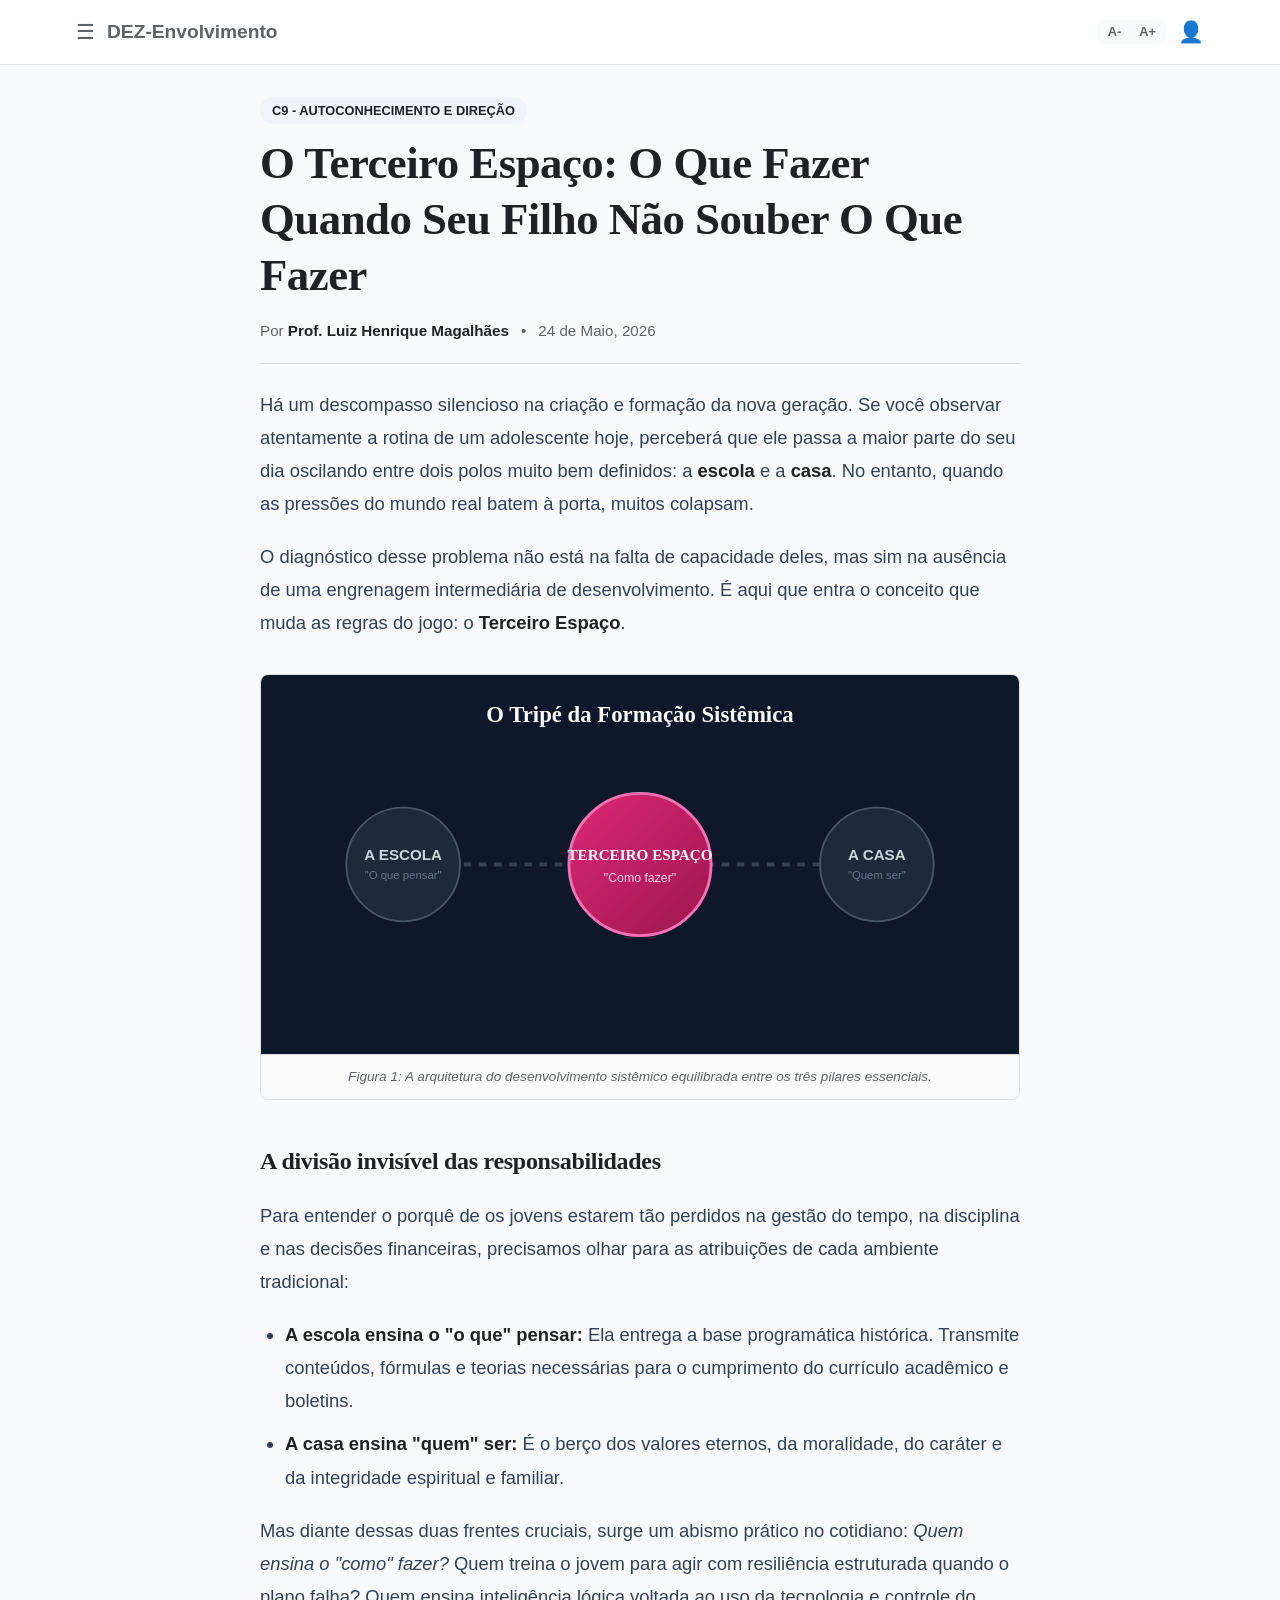
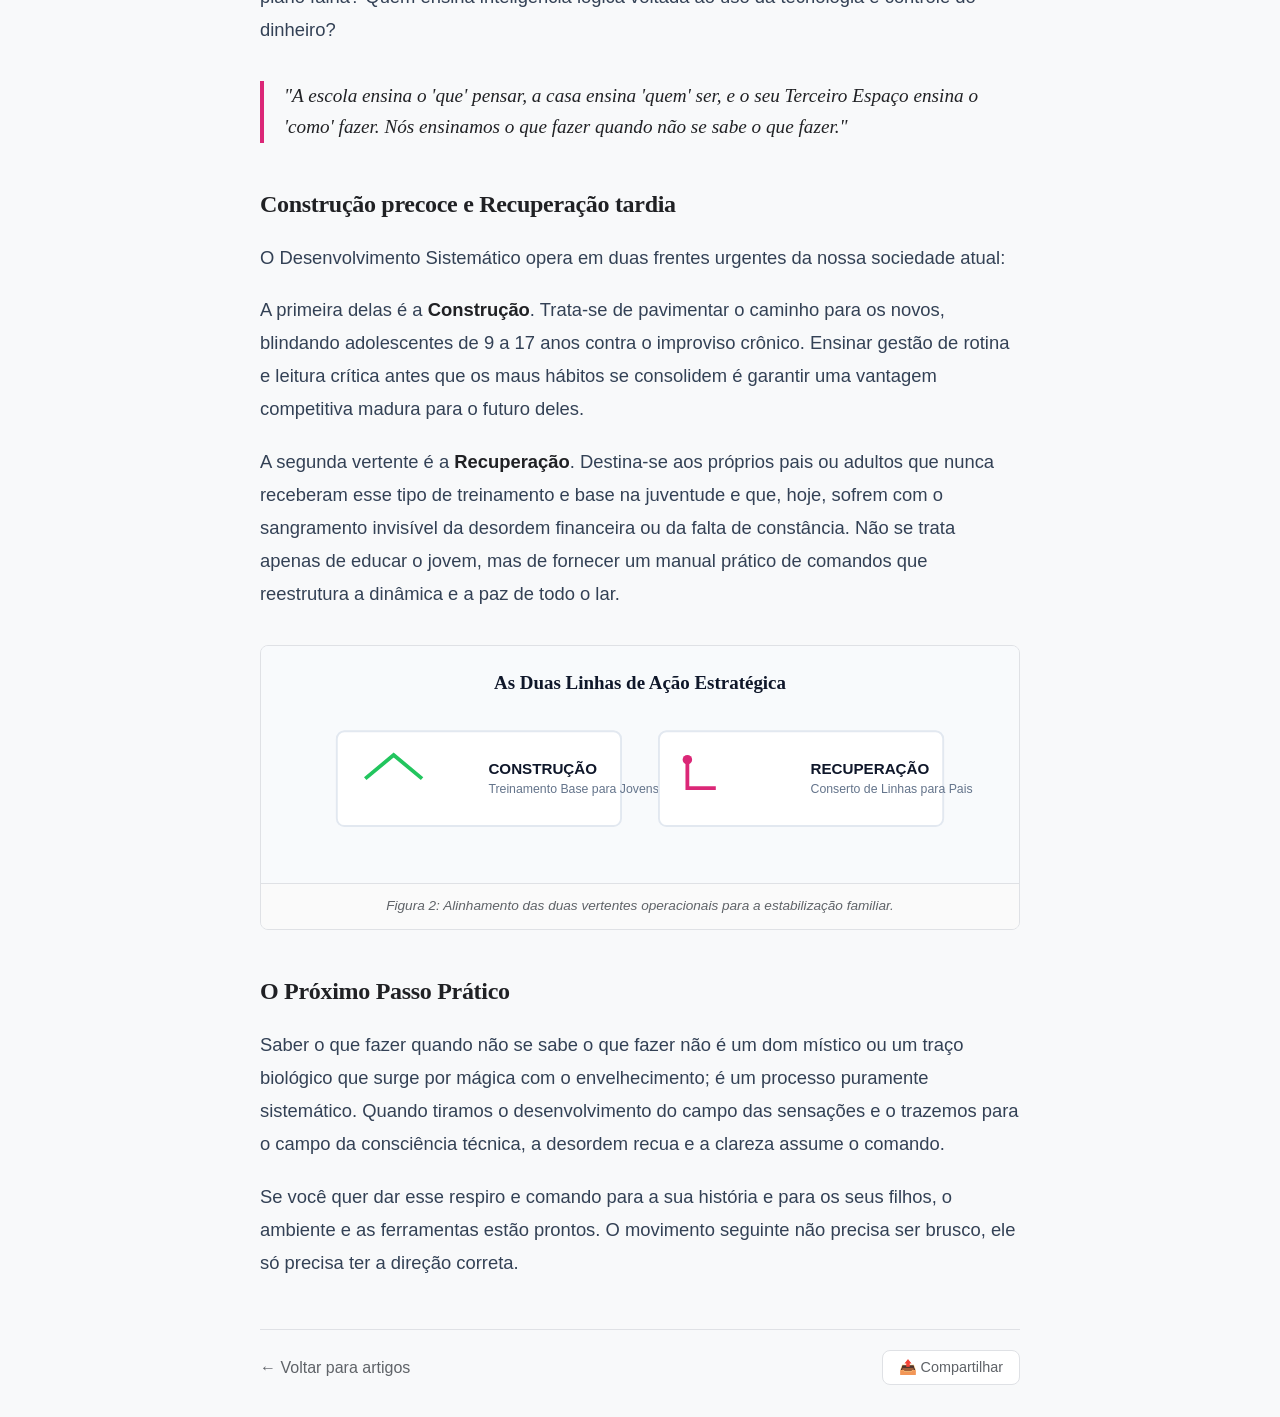
<file: artigos/artigo0001.html>
<!DOCTYPE html>
<html lang="pt-BR">
<head>
    <meta charset="UTF-8">
    <meta name="viewport" content="width=device-width, initial-scale=1.0">
    <title>O Terceiro Espaço - DEZ-Envolvimento</title>
    <link rel="stylesheet" href="../style.css">
    <style>
        /* =============================================
           ESTILOS ESPECÍFICOS DO ARTIGO
           ============================================= */
        
        /* Container do artigo - alinhado com o design do site */
        .article-container {
            max-width: 800px;
            margin: 0 auto;
            padding: var(--spacing-xl) var(--spacing-sm);
        }

        /* Cabeçalho do artigo */
        .article-header {
            margin-bottom: var(--spacing-2xl);
            padding-bottom: var(--spacing-xl);
            border-bottom: 1px solid var(--color-border);
        }

        .article-tag {
            display: inline-block;
            background-color: #f1f5f9;
            color: var(--color-text-dark);
            padding: 4px 12px;
            border-radius: 50px;
            font-weight: 600;
            font-size: 0.8rem;
            text-transform: uppercase;
            margin-bottom: var(--spacing-md);
        }

        .article-title {
            font-family: 'Merriweather', serif;
            color: var(--color-text-dark);
            font-size: 2rem;
            line-height: 1.25;
            font-weight: 700;
            margin-bottom: var(--spacing-lg);
            letter-spacing: -0.5px;
        }

        .article-meta {
            font-size: 0.95rem;
            color: var(--color-text-light);
            display: flex;
            align-items: center;
            gap: 12px;
            flex-wrap: wrap;
        }

        .article-meta strong {
            color: var(--color-text-dark);
        }

        /* Corpo do artigo */
        .article-body {
            font-family: 'Inter', sans-serif;
            color: #334155;
            line-height: 1.8;
            font-size: 1.1rem;
        }

        .article-body h2 {
            font-family: 'Merriweather', serif;
            color: var(--color-text-dark);
            font-size: 1.5rem;
            font-weight: 700;
            margin-top: 40px;
            margin-bottom: 15px;
            letter-spacing: -0.3px;
        }

        .article-body p {
            margin-bottom: 1.2rem;
        }

        .article-body ul {
            margin: 20px 0;
            padding-left: 25px;
        }

        .article-body li {
            margin-bottom: 10px;
        }

        .article-bold {
            font-weight: 600;
            color: var(--color-text-dark);
        }

        .article-italic {
            font-style: italic;
        }

        /* Container de imagem editorial */
        .article-image-box {
            margin: 35px 0;
            background: #f8fafc;
            border-radius: var(--border-radius);
            overflow: hidden;
            border: 1px solid var(--color-border);
        }

        .article-caption {
            font-size: 0.85rem;
            color: var(--color-text-light);
            text-align: center;
            padding: 10px 15px;
            background: #fafafa;
            border-top: 1px solid var(--color-border);
            font-style: italic;
        }

        /* Citação em destaque */
        .article-quote {
            font-family: 'Merriweather', serif;
            font-style: italic;
            font-size: 1.2rem;
            color: var(--color-text-dark);
            border-left: 4px solid #db2777;
            padding-left: 20px;
            margin: 35px 0;
            line-height: 1.6;
        }

        /* Navegação do artigo */
        .article-navigation {
            margin-top: 50px;
            padding-top: var(--spacing-xl);
            border-top: 1px solid var(--color-border);
            display: flex;
            justify-content: space-between;
            align-items: center;
            flex-wrap: wrap;
            gap: var(--spacing-md);
        }

        .back-link {
            display: inline-flex;
            align-items: center;
            gap: 8px;
            color: var(--color-text-light);
            font-weight: 500;
            transition: color var(--transition-speed);
        }

        .back-link:hover {
            color: var(--color-text-dark);
        }

        .share-buttons {
            display: flex;
            gap: var(--spacing-sm);
        }

        .share-btn {
            padding: 8px 16px;
            border-radius: var(--border-radius);
            font-size: 0.9rem;
            font-weight: 500;
            transition: all var(--transition-speed);
            border: 1px solid var(--color-border);
            background-color: var(--color-white);
            color: var(--color-text-light);
        }

        .share-btn:hover {
            background-color: var(--color-bg);
            color: var(--color-text-dark);
            border-color: var(--color-text-light);
        }

        /* Responsividade */
        @media (min-width: 768px) {
            .article-container {
                padding: var(--spacing-3xl) var(--spacing-xl);
            }

            .article-title {
                font-size: 2.5rem;
            }

            .article-body {
                font-size: 1.15rem;
            }
        }

        @media (min-width: 1024px) {
            .article-title {
                font-size: 2.8rem;
            }
        }
    </style>
</head>
<body>

    <!-- =============================================
         CABEÇALHO (mesmo da página inicial)
         ============================================= -->
    <header class="main-header">
        <div class="container">
            <div class="header-menu">
                <button class="menu-btn" aria-label="Abrir menu">☰</button>
                <a href="../index.html" class="logo-text">DEZ-Envolvimento</a>
            </div>
            <div class="header-actions">
                <div class="font-controls">
                    <button id="decrease-font" class="font-btn" aria-label="Diminuir fonte">A-</button>
                    <button id="increase-font" class="font-btn" aria-label="Aumentar fonte">A+</button>
                </div>
                <button class="account-btn" aria-label="Acessar perfil">👤</button>
            </div>
        </div>
    </header>

    <!-- =============================================
         CONTEÚDO PRINCIPAL
         ============================================= -->
    <main class="main-content">
        <div class="container">
            <article class="article-container">
                
                <!-- Cabeçalho do Artigo -->
                <header class="article-header">
                    <span class="article-tag">C9 - Autoconhecimento e Direção</span>
                    <h1 class="article-title">O Terceiro Espaço: O Que Fazer Quando Seu Filho Não Souber O Que Fazer</h1>
                    <div class="article-meta">
                        <span>Por <strong>Prof. Luiz Henrique Magalhães</strong></span>
                        <span>•</span>
                        <span>24 de Maio, 2026</span>
                    </div>
                </header>

                <!-- Corpo do Artigo -->
                <div class="article-body">
                    <p>Há um descompasso silencioso na criação e formação da nova geração. Se você observar atentamente a rotina de um adolescente hoje, perceberá que ele passa a maior parte do seu dia oscilando entre dois polos muito bem definidos: a <span class="article-bold">escola</span> e a <span class="article-bold">casa</span>. No entanto, quando as pressões do mundo real batem à porta, muitos colapsam.</p>

                    <p>O diagnóstico desse problema não está na falta de capacidade deles, mas sim na ausência de uma engrenagem intermediária de desenvolvimento. É aqui que entra o conceito que muda as regras do jogo: o <span class="article-bold">Terceiro Espaço</span>.</p>

                    <!-- Imagem 1: Tripé da Formação -->
                    <div class="article-image-box">
                        <svg viewBox="0 0 800 400" xmlns="http://www.w3.org/2000/svg" style="background:#0f172a; width:100%; display:block;">
                            <defs>
                                <linearGradient id="pinkGrad" x1="0%" y1="0%" x2="100%" y2="100%">
                                    <stop offset="0%" stop-color="#db2777" />
                                    <stop offset="100%" stop-color="#9d174d" />
                                </linearGradient>
                            </defs>
                            <text x="400" y="50" text-anchor="middle" fill="#f8fafc" font-family="'Merriweather', serif" font-size="24" font-weight="bold">O Tripé da Formação Sistêmica</text>
                            <line x1="150" y1="200" x2="650" y2="200" stroke="#334155" stroke-width="4" stroke-dasharray="8"/>
                            <circle cx="150" cy="200" r="60" fill="#1e293b" stroke="#475569" stroke-width="2"/>
                            <text x="150" y="195" text-anchor="middle" fill="#cbd5e1" font-family="'Inter', sans-serif" font-size="16" font-weight="bold">A ESCOLA</text>
                            <text x="150" y="215" text-anchor="middle" fill="#64748b" font-family="'Inter', sans-serif" font-size="12">"O que pensar"</text>
                            <circle cx="650" cy="200" r="60" fill="#1e293b" stroke="#475569" stroke-width="2"/>
                            <text x="650" y="195" text-anchor="middle" fill="#cbd5e1" font-family="'Inter', sans-serif" font-size="16" font-weight="bold">A CASA</text>
                            <text x="650" y="215" text-anchor="middle" fill="#64748b" font-family="'Inter', sans-serif" font-size="12">"Quem ser"</text>
                            <circle cx="400" cy="200" r="75" fill="url(#pinkGrad)" stroke="#f472b6" stroke-width="3"/>
                            <text x="400" y="195" text-anchor="middle" fill="#ffffff" font-family="'Merriweather', serif" font-size="16" font-weight="bold">TERCEIRO ESPAÇO</text>
                            <text x="400" y="218" text-anchor="middle" fill="#fbcfe8" font-family="'Inter', sans-serif" font-size="13" font-weight="500">"Como fazer"</text>
                        </svg>
                        <div class="article-caption">Figura 1: A arquitetura do desenvolvimento sistêmico equilibrada entre os três pilares essenciais.</div>
                    </div>

                    <h2>A divisão invisível das responsabilidades</h2>

                    <p>Para entender o porquê de os jovens estarem tão perdidos na gestão do tempo, na disciplina e nas decisões financeiras, precisamos olhar para as atribuições de cada ambiente tradicional:</p>

                    <ul>
                        <li><span class="article-bold">A escola ensina o "o que" pensar:</span> Ela entrega a base programática histórica. Transmite conteúdos, fórmulas e teorias necessárias para o cumprimento do currículo acadêmico e boletins.</li>
                        <li><span class="article-bold">A casa ensina "quem" ser:</span> É o berço dos valores eternos, da moralidade, do caráter e da integridade espiritual e familiar.</li>
                    </ul>

                    <p>Mas diante dessas duas frentes cruciais, surge um abismo prático no cotidiano: <span class="article-italic">Quem ensina o "como" fazer?</span> Quem treina o jovem para agir com resiliência estruturada quando o plano falha? Quem ensina inteligência lógica voltada ao uso da tecnologia e controle do dinheiro?</p>

                    <!-- Citação em destaque -->
                    <div class="article-quote">
                        "A escola ensina o 'que' pensar, a casa ensina 'quem' ser, e o seu Terceiro Espaço ensina o 'como' fazer. Nós ensinamos o que fazer quando não se sabe o que fazer."
                    </div>

                    <h2>Construção precoce e Recuperação tardia</h2>

                    <p>O Desenvolvimento Sistemático opera em duas frentes urgentes da nossa sociedade atual:</p>
                    
                    <p>A primeira delas é a <span class="article-bold">Construção</span>. Trata-se de pavimentar o caminho para os novos, blindando adolescentes de 9 a 17 anos contra o improviso crônico. Ensinar gestão de rotina e leitura crítica antes que os maus hábitos se consolidem é garantir uma vantagem competitiva madura para o futuro deles.</p>

                    <p>A segunda vertente é a <span class="article-bold">Recuperação</span>. Destina-se aos próprios pais ou adultos que nunca receberam esse tipo de treinamento e base na juventude e que, hoje, sofrem com o sangramento invisível da desordem financeira ou da falta de constância. Não se trata apenas de educar o jovem, mas de fornecer um manual prático de comandos que reestrutura a dinâmica e a paz de todo o lar.</p>

                    <!-- Imagem 2: Linhas de Ação -->
                    <div class="article-image-box">
                        <svg viewBox="0 0 800 250" xmlns="http://www.w3.org/2000/svg" style="background:#f8fafc; width:100%; display:block;">
                            <text x="400" y="45" text-anchor="middle" fill="#0f172a" font-family="'Merriweather', serif" font-size="20" font-weight="bold">As Duas Linhas de Ação Estratégica</text>
                            <rect x="80" y="90" width="300" height="100" rx="8" fill="#ffffff" stroke="#e2e8f0" stroke-width="2"/>
                            <path d="M 110,140 L 140,115 L 170,140" stroke="#22c55e" stroke-width="4" fill="none"/>
                            <text x="240" y="135" fill="#0f172a" font-family="'Inter', sans-serif" font-size="16" font-weight="bold">CONSTRUÇÃO</text>
                            <text x="240" y="155" fill="#64748b" font-family="'Inter', sans-serif" font-size="13">Treinamento Base para Jovens</text>
                            <rect x="420" y="90" width="300" height="100" rx="8" fill="#ffffff" stroke="#e2e8f0" stroke-width="2"/>
                            <path d="M 450,120 L 450,150 L 480,150" stroke="#db2777" stroke-width="4" fill="none"/>
                            <circle cx="450" cy="120" r="5" fill="#db2777"/>
                            <text x="580" y="135" fill="#0f172a" font-family="'Inter', sans-serif" font-size="16" font-weight="bold">RECUPERAÇÃO</text>
                            <text x="580" y="155" fill="#64748b" font-family="'Inter', sans-serif" font-size="13">Conserto de Linhas para Pais</text>
                        </svg>
                        <div class="article-caption">Figura 2: Alinhamento das duas vertentes operacionais para a estabilização familiar.</div>
                    </div>

                    <h2>O Próximo Passo Prático</h2>

                    <p>Saber o que fazer quando não se sabe o que fazer não é um dom místico ou um traço biológico que surge por mágica com o envelhecimento; é um processo puramente sistemático. Quando tiramos o desenvolvimento do campo das sensações e o trazemos para o campo da consciência técnica, a desordem recua e a clareza assume o comando.</p>

                    <p>Se você quer dar esse respiro e comando para a sua história e para os seus filhos, o ambiente e as ferramentas estão prontos. O movimento seguinte não precisa ser brusco, ele só precisa ter a direção correta.</p>
                </div>

                <!-- Navegação do Artigo -->
                <footer class="article-navigation">
                    <a href="../index.html" class="back-link">← Voltar para artigos</a>
                    <div class="share-buttons">
                        <button class="share-btn" onclick="alert('Compartilhar link copiado!')">📤 Compartilhar</button>
                    </div>
                </footer>

            </article>
        </div>
    </main>

    <!-- =============================================
         SCRIPTS
         ============================================= -->
    <script src="../script.js"></script>
</body>
</html>
</file>
<file: style.css>
/* =============================================
   1. RESET E VARIÁVEIS GLOBAIS
   ============================================= */
:root {
    --font-size-base: 16px;
    --font-size-sm: 14px;
    --font-size-lg: 18px;
    --font-size-xl: 20px;
    --font-size-title: 2rem;
    --font-size-card-title: 1.1rem;
    --font-size-card-desc: 0.9rem;
    --color-bg: #f8f9fa;
    --color-text: #333;
    --color-text-light: #5f6368;
    --color-text-dark: #202124;
    --color-white: #fff;
    --color-border: #dfe1e5;
    --color-shadow: rgba(32,33,36,0.1);
    --color-shadow-hover: rgba(32,33,36,0.2);
    --color-header: #5f6368;
    --color-btn: #80868b;
    --spacing-xs: 4px;
    --spacing-sm: 8px;
    --spacing-md: 12px;
    --spacing-lg: 16px;
    --spacing-xl: 20px;
    --spacing-2xl: 24px;
    --spacing-3xl: 32px;
    --border-radius: 8px;
    --border-radius-lg: 24px;
    --transition-speed: 0.2s;
}

* {
    margin: 0;
    padding: 0;
    box-sizing: border-box;
}

html {
    font-size: var(--font-size-base);
    scroll-behavior: smooth;
}

body {
    font-family: -apple-system, BlinkMacSystemFont, "Segoe UI", Roboto, Helvetica, Arial, sans-serif;
    background-color: var(--color-bg);
    color: var(--color-text);
    line-height: 1.5;
    min-height: 100vh;
    -webkit-font-smoothing: antialiased;
    -moz-osx-font-smoothing: grayscale;
}

a {
    text-decoration: none;
    color: inherit;
}

button {
    background: none;
    border: none;
    cursor: pointer;
    font-family: inherit;
    font-size: inherit;
}

img {
    max-width: 100%;
    display: block;
    height: auto;
}

/* =============================================
   2. CONTAINER - Mobile First (margens mínimas)
   ============================================= */
.container {
    width: 100%;
    max-width: 1200px;
    margin: 0 auto;
    padding: 0 var(--spacing-sm); /* Margens mínimas no mobile */
}

/* =============================================
   3. CABEÇALHO - Mobile First
   ============================================= */
.main-header {
    background-color: var(--color-white);
    border-bottom: 1px solid var(--color-border);
    position: sticky;
    top: 0;
    z-index: 1000;
}

.main-header .container {
    display: flex;
    justify-content: space-between;
    align-items: center;
    padding-top: var(--spacing-sm);
    padding-bottom: var(--spacing-sm);
    min-height: 48px;
}

.header-menu {
    display: flex;
    align-items: center;
    gap: var(--spacing-sm);
}

.logo-text {
    font-size: 1rem;
    font-weight: 600;
    color: var(--color-header);
    white-space: nowrap;
}

.menu-btn {
    font-size: 1.3rem;
    color: var(--color-header);
    padding: var(--spacing-xs);
    border-radius: 50%;
    transition: background-color var(--transition-speed);
}

.menu-btn:hover,
.menu-btn:focus {
    background-color: rgba(0,0,0,0.05);
}

.header-actions {
    display: flex;
    align-items: center;
    gap: var(--spacing-sm);
}

.font-controls {
    display: flex;
    gap: 2px;
    background-color: var(--color-bg);
    border-radius: var(--border-radius);
    padding: 2px;
}

.font-btn {
    font-size: 0.8rem;
    font-weight: 700;
    color: var(--color-header);
    padding: var(--spacing-xs) var(--spacing-sm);
    border-radius: 6px;
    transition: all var(--transition-speed);
    line-height: 1;
}

.font-btn:hover,
.font-btn:focus {
    background-color: var(--color-white);
    box-shadow: 0 1px 3px var(--color-shadow);
}

.font-btn:active {
    transform: scale(0.95);
}

.account-btn {
    font-size: 1.3rem;
    color: var(--color-header);
    padding: var(--spacing-xs);
    border-radius: 50%;
    transition: background-color var(--transition-speed);
}

.account-btn:hover,
.account-btn:focus {
    background-color: rgba(0,0,0,0.05);
}

/* =============================================
   4. SEÇÃO DE PESQUISA - Mobile First
   ============================================= */
.search-section {
    text-align: center;
    padding: var(--spacing-3xl) 0 var(--spacing-xl);
}

.main-title {
    font-size: var(--font-size-title);
    font-weight: 700;
    margin-bottom: var(--spacing-xl);
    color: var(--color-text-dark);
    line-height: 1.2;
}

.search-bar {
    display: flex;
    max-width: 100%;
    margin: 0 auto;
    border: 1px solid var(--color-border);
    border-radius: var(--border-radius-lg);
    box-shadow: 0 1px 6px var(--color-shadow);
    transition: box-shadow var(--transition-speed);
    background-color: var(--color-white);
}

.search-bar:hover,
.search-bar:focus-within {
    box-shadow: 0 2px 8px var(--color-shadow-hover);
}

#search-input {
    flex-grow: 1;
    border: none;
    background: transparent;
    padding: var(--spacing-md) var(--spacing-lg);
    font-size: 1rem;
    color: var(--color-text);
    min-width: 0;
}

#search-input::placeholder {
    color: var(--color-btn);
}

#search-input:focus {
    outline: none;
}

.search-bar button {
    padding: 0 var(--spacing-lg);
    font-size: 1.2rem;
    color: var(--color-btn);
    transition: color var(--transition-speed);
}

.search-bar button:hover {
    color: var(--color-text-dark);
}

/* =============================================
   5. GRADE DE ARTIGOS - Mobile First
   ============================================= */
.card-grid {
    display: grid;
    grid-template-columns: 1fr; /* Uma coluna no mobile */
    gap: var(--spacing-lg);
    padding-bottom: var(--spacing-3xl);
}

.article-card {
    background-color: var(--color-white);
    border-radius: var(--border-radius);
    overflow: hidden;
    box-shadow: 0 2px 5px rgba(0,0,0,0.08);
    transition: transform var(--transition-speed) ease-in-out, 
                box-shadow var(--transition-speed) ease-in-out;
}

.article-card:hover {
    transform: translateY(-3px);
    box-shadow: 0 4px 12px rgba(0,0,0,0.12);
}

.article-card:active {
    transform: translateY(-1px);
}

.article-card img {
    width: 100%;
    height: 180px;
    object-fit: cover;
}

.card-content {
    padding: var(--spacing-lg);
}

.card-content h3 {
    font-size: var(--font-size-card-title);
    margin-bottom: var(--spacing-sm);
    color: var(--color-text-dark);
    display: -webkit-box;
    -webkit-line-clamp: 2;
    -webkit-box-orient: vertical;
    overflow: hidden;
    line-height: 1.4;
}

.card-content p {
    font-size: var(--font-size-card-desc);
    color: var(--color-text-light);
    display: -webkit-box;
    -webkit-line-clamp: 2;
    -webkit-box-orient: vertical;
    overflow: hidden;
    line-height: 1.5;
}

/* =============================================
   6. TABLETS (768px+)
   ============================================= */
@media (min-width: 768px) {
    :root {
        --font-size-title: 2.5rem;
        --font-size-card-title: 1.2rem;
        --font-size-card-desc: 0.95rem;
    }

    .container {
        padding: 0 var(--spacing-xl);
    }

    .main-header .container {
        padding-top: var(--spacing-lg);
        padding-bottom: var(--spacing-lg);
    }

    .logo-text {
        font-size: 1.2rem;
    }

    .search-section {
        padding: 60px 0 var(--spacing-2xl);
    }

    .search-bar {
        max-width: 600px;
    }

    .card-grid {
        grid-template-columns: repeat(2, 1fr); /* Duas colunas */
        gap: var(--spacing-xl);
    }

    .article-card img {
        height: 200px;
    }

    .card-content {
        padding: var(--spacing-xl);
    }
}

/* =============================================
   7. DESKTOP (1024px+)
   ============================================= */
@media (min-width: 1024px) {
    :root {
        --font-size-title: 3.5rem;
    }

    .container {
        padding: 0 var(--spacing-3xl);
    }

    .card-grid {
        grid-template-columns: repeat(3, 1fr); /* Três colunas */
        gap: var(--spacing-2xl);
    }

    .article-card img {
        height: 200px;
    }
}

/* =============================================
   8. TELAS GRANDES (1440px+)
   ============================================= */
@media (min-width: 1440px) {
    .card-grid {
        grid-template-columns: repeat(4, 1fr); /* Quatro colunas */
    }
}

/* =============================================
   9. ACESSIBILIDADE
   ============================================= */
@media (prefers-reduced-motion: reduce) {
    * {
        animation-duration: 0.01ms !important;
        animation-iteration-count: 1 !important;
        transition-duration: 0.01ms !important;
        scroll-behavior: auto !important;
    }
}

/* Foco visível para navegação por teclado */
button:focus-visible,
a:focus-visible,
input:focus-visible {
    outline: 2px solid #4A90D9;
    outline-offset: 2px;
}

/* =============================================
   10. UTILITÁRIOS
   ============================================= */
.sr-only {
    position: absolute;
    width: 1px;
    height: 1px;
    padding: 0;
    margin: -1px;
    overflow: hidden;
    clip: rect(0, 0, 0, 0);
    white-space: nowrap;
    border-width: 0;
}
</file>
